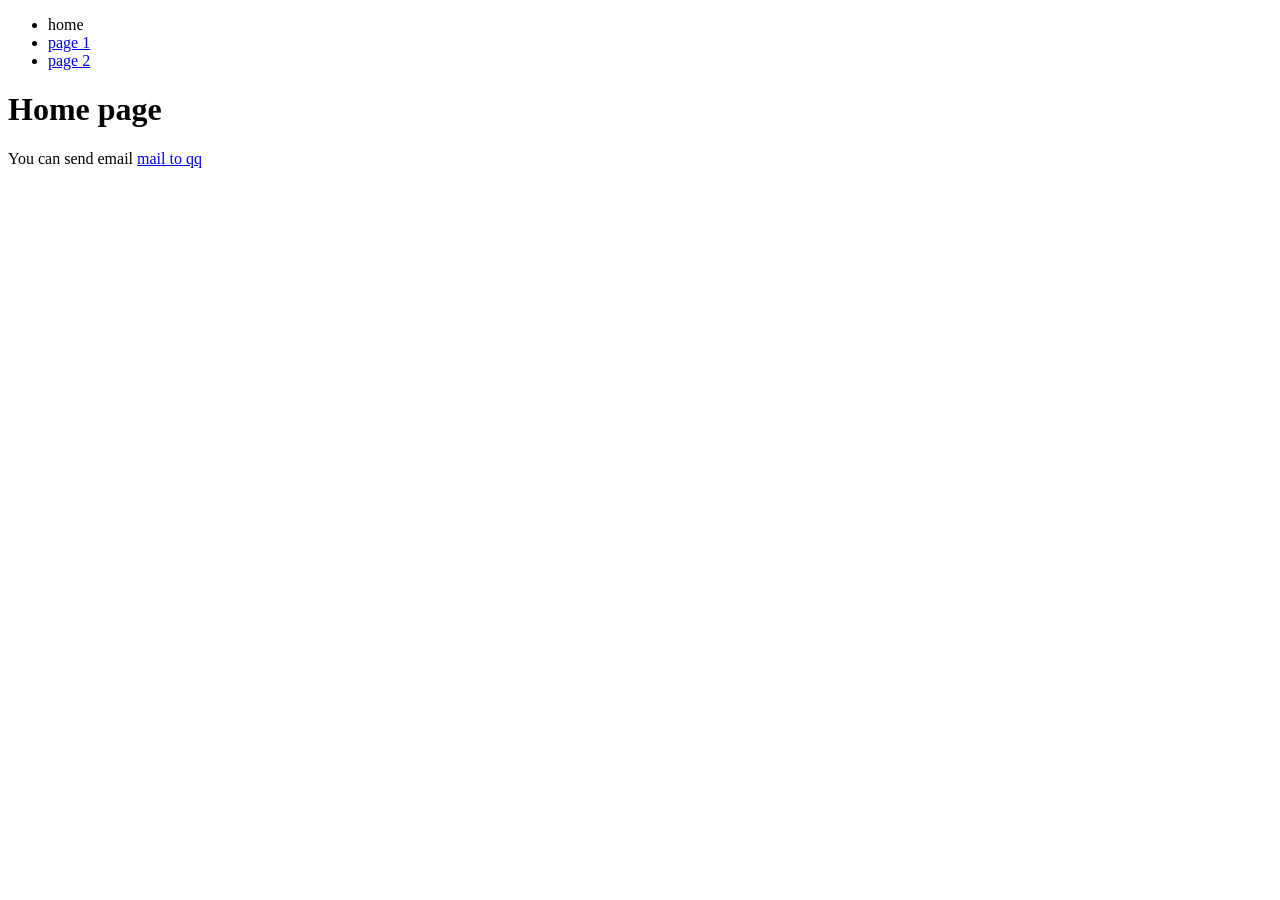
<file: html/03.link/index.html>
<!DOCTYPE html>
<html lang="zh">
    <head>
        <meta charset="utf-8">
        <title>link test</title>
    </head>
    <body>
        <ul>
            <li>home</li>
            <li><a href="./subpage/page1.html">page 1</a></li>
            <li><a href="./subpage/page2.html">page 2</a></li>
        </ul>
        <h1>Home page</h1>
        <p>You can send email <a href="mailto:675730607@qq.com">mail to qq</a></p>
    </body>
</html>
</file>
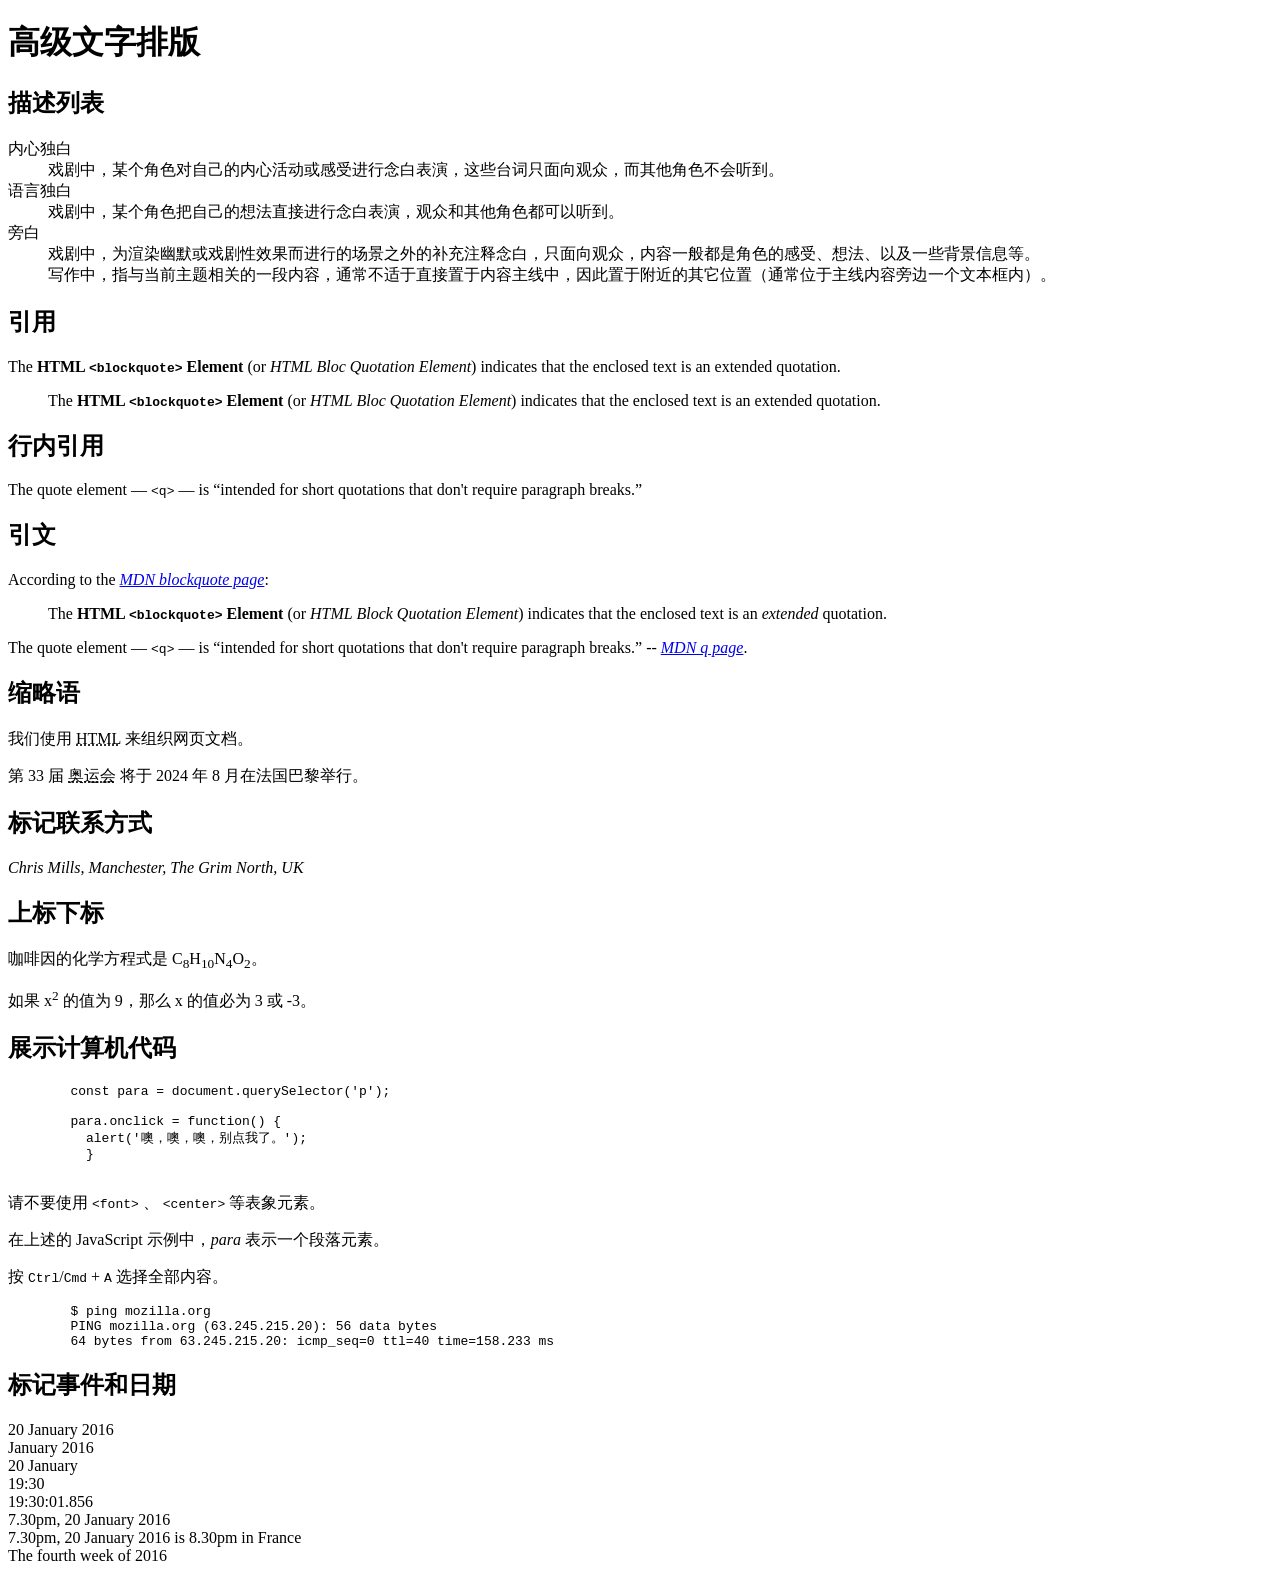
<file: html/04.text/index.html>
<!DOCTYPE html>
<html lang="zn">
    <head>
        <meta charset="utf-8">
        <title>高级文字排版</title>
    </head>
    <body>
        <h1>高级文字排版</h1>

        <h2>描述列表</h2>
        <dl>
            <dt>内心独白</dt>
                <dd>戏剧中，某个角色对自己的内心活动或感受进行念白表演，这些台词只面向观众，而其他角色不会听到。</dd>
            <dt>语言独白</dt>
                <dd>戏剧中，某个角色把自己的想法直接进行念白表演，观众和其他角色都可以听到。</dd>
            <dt>旁白</dt>
                <dd>戏剧中，为渲染幽默或戏剧性效果而进行的场景之外的补充注释念白，只面向观众，内容一般都是角色的感受、想法、以及一些背景信息等。</dd>
                <dd>写作中，指与当前主题相关的一段内容，通常不适于直接置于内容主线中，因此置于附近的其它位置（通常位于主线内容旁边一个文本框内）。</dd>
        </dl>

        <h2>引用</h2>
            <p>The <strong>HTML <code>&lt;blockquote&gt;</code> Element</strong> (or <em>HTML Bloc Quotation Element</em>) indicates that the enclosed text is an extended quotation.</p>
        <blockquote cite="https://developer.mozilla.org/en-US/docs/Web/HTML/Element/blockquote">
            <p>The <strong>HTML <code>&lt;blockquote&gt;</code> Element</strong> (or <em>HTML Bloc Quotation Element</em>) indicates that the enclosed text is an extended quotation.</p>
        </blockquote>

        <h2>行内引用</h2>
        <p>The quote element — <code>&lt;q&gt;</code> — is <q cite="https://developer.mozilla.org/en-US/docs/Web/HTML/Element/q">intended
            for short quotations that don't require paragraph breaks.</q></p>

        <h2>引文</h2>
        <p>According to the <a href="https://developer.mozilla.org/en-US/docs/Web/HTML/Element/blockquote">
            <cite>MDN blockquote page</cite></a>:
        </p>

        <blockquote cite="https://developer.mozilla.org/en-US/docs/Web/HTML/Element/blockquote">
              <p>The <strong>HTML <code>&lt;blockquote&gt;</code> Element</strong> (or <em>HTML Block
                  Quotation Element</em>) indicates that the enclosed text is an <cite>extended</cite> quotation.</p>
        </blockquote>

        <p>The quote element — <code>&lt;q&gt;</code> — is <q cite="https://developer.mozilla.org/en-US/docs/Web/HTML/Element/q">intended
            for short quotations that don't require paragraph breaks.</q> -- <a href="https://developer.mozilla.org/en-US/docs/Web/HTML/Element/q">
            <cite>MDN q page</cite></a>.</p>

        <h2>缩略语</h2>
        <p>我们使用 <abbr title="超文本标记语言（Hypertext Markup Language）">HTML</abbr> 来组织网页文档。</p>
        <p>第 33 届 <abbr title="夏季奥林匹克运动会">奥运会</abbr> 将于 2024 年 8 月在法国巴黎举行。</p>

        <h2>标记联系方式</h2>
        <address>
              <p>Chris Mills, Manchester, The Grim North, UK</p>
        </address>

        <h2>上标下标</h2>
        <p>咖啡因的化学方程式是 C<sub>8</sub>H<sub>10</sub>N<sub>4</sub>O<sub>2</sub>。</p>
        <p>如果 x<sup>2</sup> 的值为 9，那么 x 的值必为 3 或 -3。</p>

        <h2>展示计算机代码</h2>
        <pre>
        <code>const para = document.querySelector('p');

        para.onclick = function() {
          alert('噢，噢，噢，别点我了。');
          }</code>
        </pre>

        <p>请不要使用 <code>&lt;font&gt;</code> 、 <code>&lt;center&gt;</code> 等表象元素。</p>

        <p>在上述的 JavaScript 示例中，<var>para</var> 表示一个段落元素。</p>


        <p>按 <kbd>Ctrl</kbd>/<kbd>Cmd</kbd> + <kbd>A</kbd> 选择全部内容。</p>

        <pre>
        $ <kbd>ping mozilla.org</kbd>
        <samp>PING mozilla.org (63.245.215.20): 56 data bytes
        64 bytes from 63.245.215.20: icmp_seq=0 ttl=40 time=158.233 ms</samp></pre>

        <h2>标记事件和日期</h2>
        <!-- 标准简单日期 -->
        <time datetime="2016-01-20">20 January 2016</time> <br />
        <!-- 只包含年份和月份-->
        <time datetime="2016-01">January 2016</time> <br />
        <!-- 只包含月份和日期 -->
        <time datetime="01-20">20 January</time> <br />
        <!-- 只包含时间，小时和分钟数 -->
        <time datetime="19:30">19:30</time> <br />
        <!-- 还可包含秒和毫秒 -->
        <time datetime="19:30:01.856">19:30:01.856</time> <br />
        <!-- 日期和时间 -->
        <time datetime="2016-01-20T19:30">7.30pm, 20 January 2016</time> <br />
        <!-- 含有时区偏移值的日期时间 -->
        <time datetime="2016-01-20T19:30+01:00">7.30pm, 20 January 2016 is 8.30pm in France</time> <br />
        <!-- 调用特定的周 -->
        <time datetime="2016-W04">The fourth week of 2016</time> <br />

    <body>
</html>
</file>
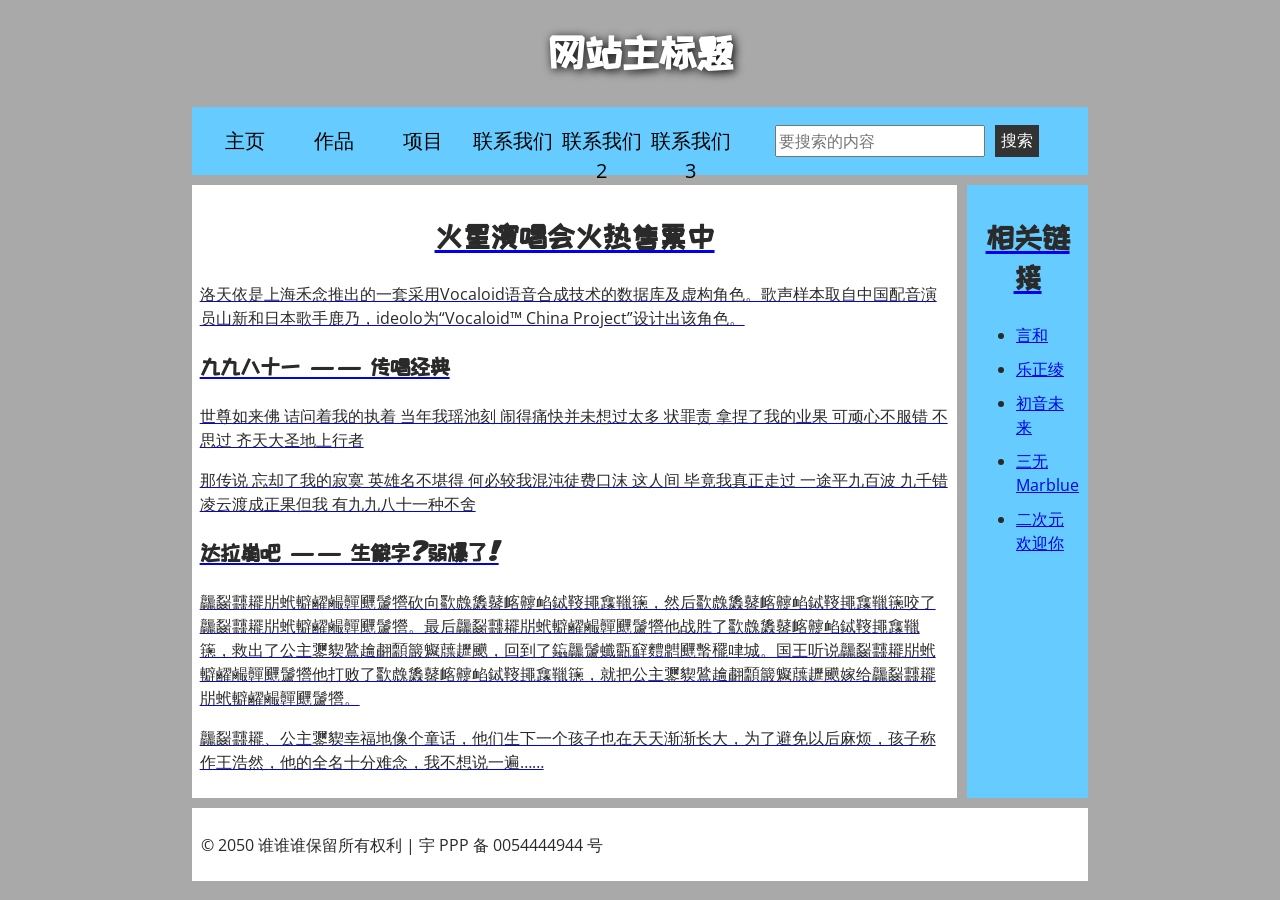
<file: html/05.structure/index.html>
<!DOCTYPE html>
<html lang="zh">
    <head>
        <meta charset="utf-8">
        <title>网站结构</title>
        <link rel="stylesheet" href="https://fonts.googleapis.com/css?family=Open+Sans+Condensed:300|Sonsie+One" >
        <link rel="stylesheet" href="https://fonts.googleapis.com/css?family=ZCOOL+KuaiLe" >
        <link rel="stylesheet" href="./style.css">
    </head>
    <body>
        <header>
            <h1>网站主标题</h1>
        </header>

        <nav>
            <ul>
                <li><a href="#">主页</li>
                <li><a href="#">作品</li>
                <li><a href="#">项目</li>
                <li><a href="#">联系我们</li>
                <li><a href="#">联系我们2</li>
                <li><a href="#">联系我们3</li>
            </ul>

            <form>
                <input type="search" name="q" placeholder="要搜索的内容" />
                <input type="submit" name="q" value="搜索" />
            </form>
        </nav>

        <main>
            <article>
                <h2>火星演唱会火热售票中</h2>

                <p>洛天依是上海禾念推出的一套采用Vocaloid语音合成技术的数据库及虚构角色。歌声样本取自中国配音演员山新和日本歌手鹿乃，ideolo为“Vocaloid™ China Project”设计出该角色。</p>

                <h3>九九八十一 —— 传唱经典</h3>

                <p>世尊如来佛 诘问着我的执着 当年我瑶池刻 闹得痛快并未想过太多 状罪责 拿捏了我的业果 可顽心不服错 不思过 齐天大圣地上行者</p>

                <p>那传说 忘却了我的寂寞 英雄名不堪得 何必较我混沌徒费口沫 这人间 毕竟我真正走过 一途平九百波 九千错 凌云渡成正果但我 有九九八十一种不舍</p>

                <h3>达拉崩吧 —— 生僻字?弱爆了!</h3>

                <p>龘䶛䨻䎱㸞蚮䡶䴞䴝䯬䬛䰕㹚砍向㱎䖘䵈䶁䘔䶑䘓鋱䩳䵷㒪䪉䉥，然后㱎䖘䵈䶁䘔䶑䘓鋱䩳䵷㒪䪉䉥咬了龘䶛䨻䎱㸞蚮䡶䴞䴝䯬䬛䰕㹚。最后龘䶛䨻䎱㸞蚮䡶䴞䴝䯬䬛䰕㹚他战胜了㱎䖘䵈䶁䘔䶑䘓鋱䩳䵷㒪䪉䉥，救出了公主䥸䝟䳮䟑䎘䫱䉷䰯䕈䟐䬝，回到了䥰龘䰕䘋㽌䇁䵄䵻䬛蟿䆉㖀城。国王听说龘䶛䨻䎱㸞蚮䡶䴞䴝䯬䬛䰕㹚他打败了㱎䖘䵈䶁䘔䶑䘓鋱䩳䵷㒪䪉䉥，就把公主䥸䝟䳮䟑䎘䫱䉷䰯䕈䟐䬝嫁给龘䶛䨻䎱㸞蚮䡶䴞䴝䯬䬛䰕㹚。</p>

                <p>龘䶛䨻䎱、公主䥸䝟幸福地像个童话，他们生下一个孩子也在天天渐渐长大，为了避免以后麻烦，孩子称作王浩然，他的全名十分难念，我不想说一遍……</p>
            </article>

            <!-- 侧边栏在主内容右侧 -->
            <aside>
                <h2>相关链接</h2>

                <ul>
                    <li><a href="#">言和</a></li>
                    <li><a href="#">乐正绫</a></li>
                    <li><a href="#">初音未来</a></li>
                    <li><a href="#">三无 Marblue</a></li>
                    <li><a href="#">二次元欢迎你</a></li>
                </ul>
            </aside>

        </main>

        <!-- 以下是本站所有网页的统一页脚 -->

        <footer>
            <p>© 2050 谁谁谁保留所有权利 | 宇 PPP 备 0054444944 号</p>
        </footer>

    </body>
</html>
</file>
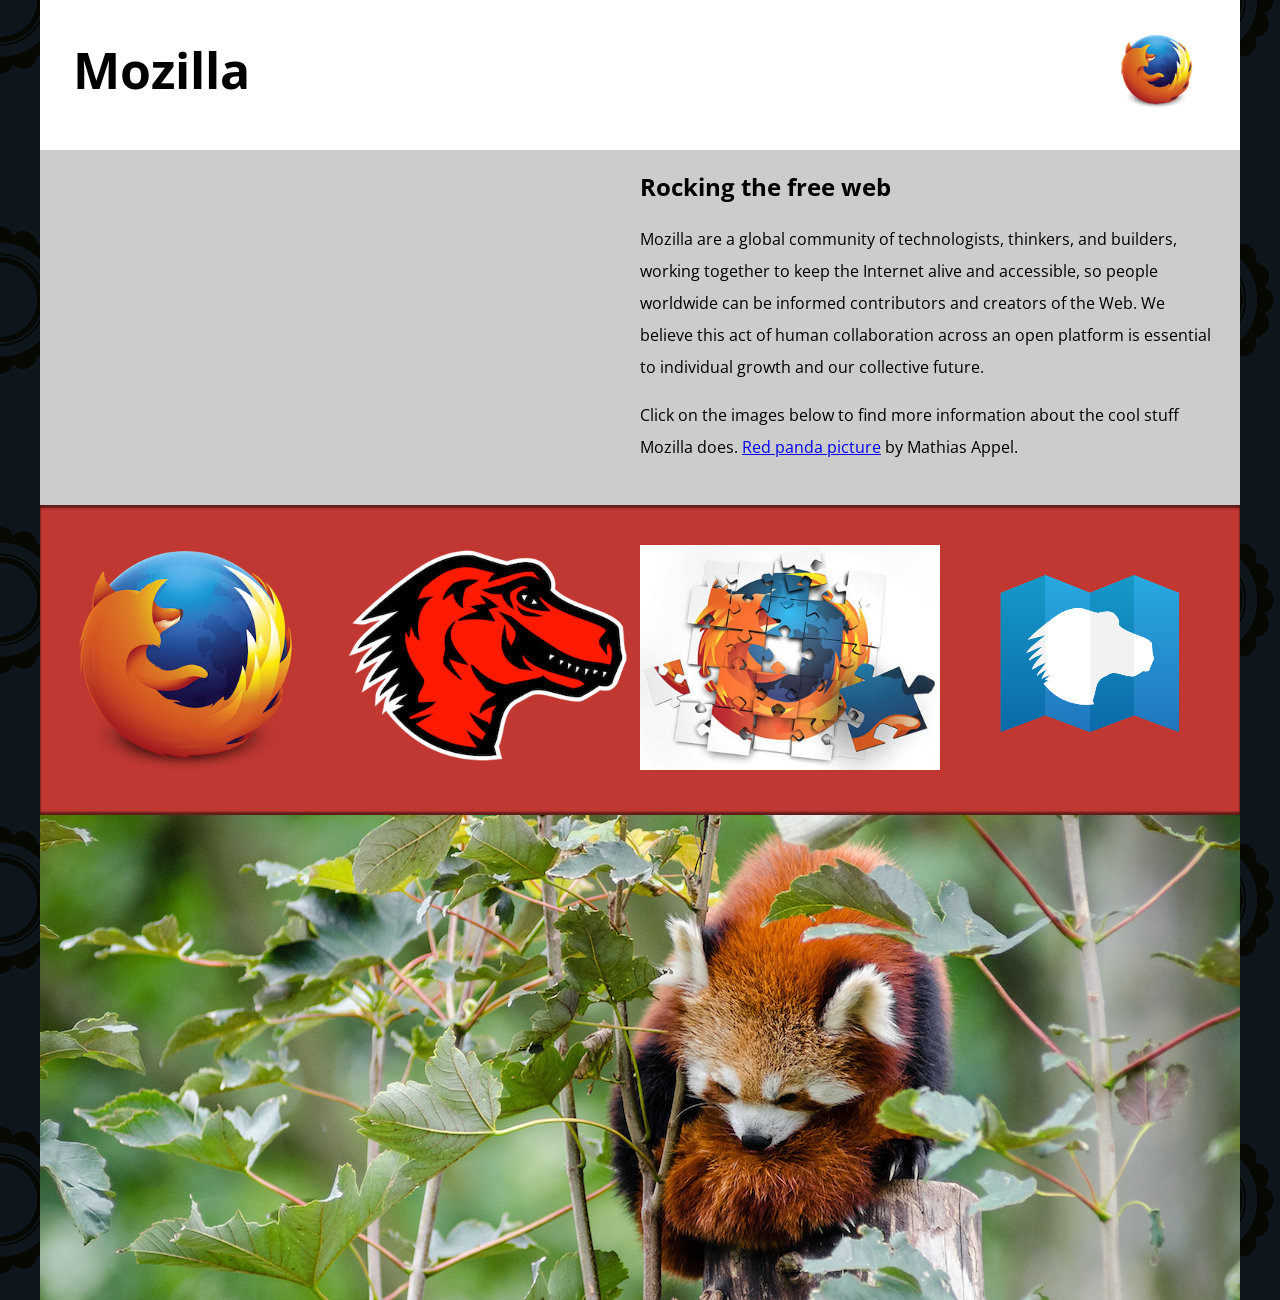
<file: html/07.media/index.html>
<!DOCTYPE html>
<html>
    <head>
        <meta charset="utf-8">
        <meta name="viewport" content="width=device-width">
        <title>Mozilla splash page</title>
        <link href='https://fonts.googleapis.com/css?family=Open+Sans:400,700' rel='stylesheet' type='text/css'>
        <style>
            /* header and body setup */

            html {
                font-family: 'Open Sans', sans-serif;
                background: url(pattern.png);
            }

            body {
                width: 100%;
                max-width: 1200px;
                margin: 0 auto;
                background-color: white;
                position: relative;
            }

            /* Header styling */

            header {
                height: 150px;
            }

            header img {
                width: 100px;
                position: absolute;
                right: 32.5px;
                top: 32.5px;
            }

            h1 {
                font-size: 50px;
                line-height: 140px;
                margin: 0 0 0 32.5px;
            }

            /* main section and video styling */

            main {
                background: #ccc;
            }

            article {
                padding: 20px;
            }

            h2 {
                margin-top: 0;
            }

            p {
                line-height: 2;
            }

            iframe {
                float: left;
                margin: 0 20px 20px 0;
                max-width: 100%;
            }

            /* further info links */

            .further-info {
                clear: left;
                padding: 40px 0;
                background: #c13832;
                box-shadow: inset 0 3px 2px rgba(0,0,0,0.5),
                inset 0 -3px 2px rgba(0,0,0,0.5);
            }

            .further-info a {
                width: 25%;
                display: block;
                float: left;
            }

            .further-info img {
                max-width: 100%;
            }

            .clearfix {
                clear: both;
            }

            /* Red panda image */

            .red-panda img {
                display: block;
                max-width: 100%;
            }
        </style>
    </head>
    <body>
        <header>
            <h1>Mozilla</h1>
            <!-- insert <img> element, link to the small
                version of the Firefox logo -->
            <img src="./img/firefox_logo-only_RGB_120px.png" />

        </header>

        <main>
            <article>
                <!-- insert iframe from youtube -->
                <iframe width="560" height="315" src="https://www.youtube.com/embed/ojcNcvb1olg?controls=0" frameborder="0" allow="accelerometer; autoplay; encrypted-media; gyroscope; picture-in-picture" allowfullscreen></iframe>

                <h2>Rocking the free web</h2>

                <p>Mozilla are a global community of technologists, thinkers, and builders, working together to keep the Internet alive and accessible, so people worldwide can be informed contributors and creators of the Web. We believe this act of human collaboration across an open platform is essential to individual growth and our collective future.</p>

                <p>Click on the images below to find more information about the cool stuff Mozilla does. <a href="https://www.flickr.com/photos/mathiasappel/21675551065/">Red panda picture</a> by Mathias Appel.</p>
            </article>

            <div class="further-info">
                <!-- insert images with srcsets and sizes -->
                <a href="https://www.mozilla.org/en-US/firefox/new/">
                    <img 
                        sizes="(max-width: 480px) 120px, 400px"
                        srcset="./img/firefox_logo-only_RGB_120px.png 240w,
                                ./img/firefox_logo-only_RGB_400px.png 400w"
                        src="./originals/firefox_logo-only_RGB.png" alt="fire fox logo"
                    />
                </a>
                <a href="https://www.mozilla.org/">
                    <img
                        sizes="(max-width: 480px) 120px, 400px"
                        srcset="./img/mozilla-dinosaur-head_120px.png 240w,
                                 ./img/mozilla-dinosaur-head_400px.png 400w"
                        src="./originals/mozilla-dinosaur-head.png" alt="mozilla dinosaur head"
                    />
                </a>
                <a href="https://addons.mozilla.org/">
                    <img
                        sizes="(max-width: 480px) 120px, 400px"
                        srcset="./img/firefox-addons_120px.jpg 120w,
                                 ./img/firefox-addons_400px.jpg 400w"
                        src="./originals/firefox-addons.jpg" alt="fire fox addons"
                    />
                </a>
                <a href="https://developer.mozilla.org/en-US/">
                    <img src="./img/mdn.svg" alt="mdn" />
                </a>
                <div class="clearfix"></div>
            </div>

            <div class="red-panda">
                <!-- insert picture element -->
                <picture>
                    <source media="(max-width: 599px)" srcset="./img/red-panda_600px.jpg" />
                    <source media="(min-width: 600px)" srcset="./img/red-panda_1200px.jpg" />
                    <img src="./originals/red-panda.jpg" alt="red panda" />
                </picture>
            </div>

        </main>
    </body>
</html>
</file>
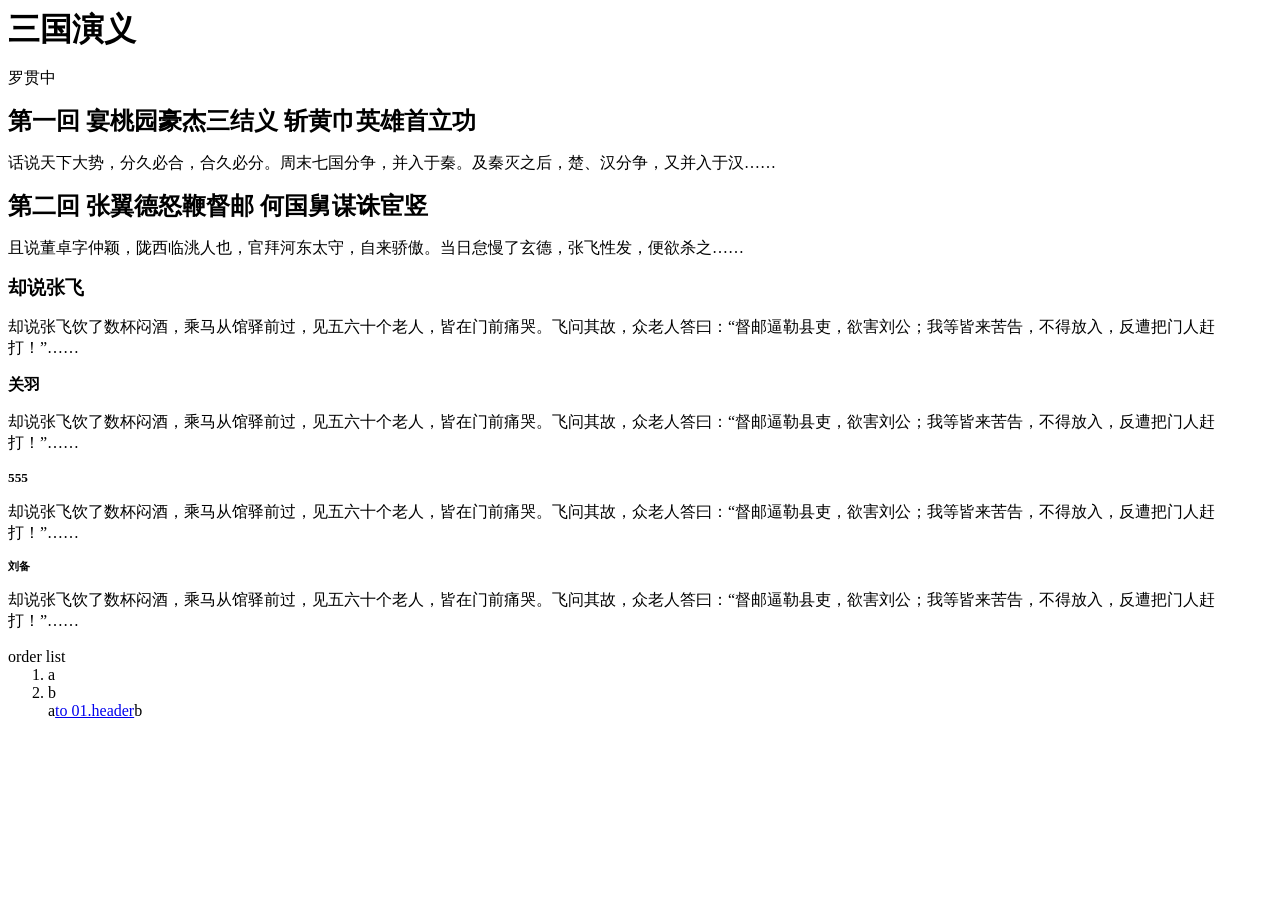
<file: html/02.text/text.html>
<!DOCTYPE html>
<html lang="zh">
    <head>
        <meta charset="utf-8">
        <title>文字处理</title>
        <link rel="stylesheet" href="./style.css">
    </head>
    <body>
        <h1>三国演义</h1>
        <p>罗贯中</p>
        <h2>第一回 宴桃园豪杰三结义 斩黄巾英雄首立功</h2>
        <p>话说天下大势，分久必合，合久必分。周末七国分争，并入于秦。及秦灭之后，楚、汉分争，又并入于汉……</p>
        <h2>第二回 张翼德怒鞭督邮 何国舅谋诛宦竖</h2>
        <p>且说董卓字仲颖，陇西临洮人也，官拜河东太守，自来骄傲。当日怠慢了玄德，张飞性发，便欲杀之……</p>

        <h3>却说张飞</h3>
        <p>却说张飞饮了数杯闷酒，乘马从馆驿前过，见五六十个老人，皆在门前痛哭。飞问其故，众老人答曰：“督邮逼勒县吏，欲害刘公；我等皆来苦告，不得放入，反遭把门人赶打！”……</p>

        <h4>关羽</h4>
        <p>却说张飞饮了数杯闷酒，乘马从馆驿前过，见五六十个老人，皆在门前痛哭。飞问其故，众老人答曰：“督邮逼勒县吏，欲害刘公；我等皆来苦告，不得放入，反遭把门人赶打！”……</p>

        <h5>555</h5>
        <p>却说张飞饮了数杯闷酒，乘马从馆驿前过，见五六十个老人，皆在门前痛哭。飞问其故，众老人答曰：“督邮逼勒县吏，欲害刘公；我等皆来苦告，不得放入，反遭把门人赶打！”……</p>

        <h6>刘备</h6>
        <p>却说张飞饮了数杯闷酒，乘马从馆驿前过，见五六十个老人，皆在门前痛哭。飞问其故，众老人答曰：“督邮逼勒县吏，欲害刘公；我等皆来苦告，不得放入，反遭把门人赶打！”……</p>

        <p style="margin-bottom:0px">order list</p>
        <ol style="margin-top:0px"> 
            <li>a</li>
            <li>b</li>
        </ul>

        a<a href="../01.header/meta-example.html">to 01.header</a>b


    </body>
</html>
</file>
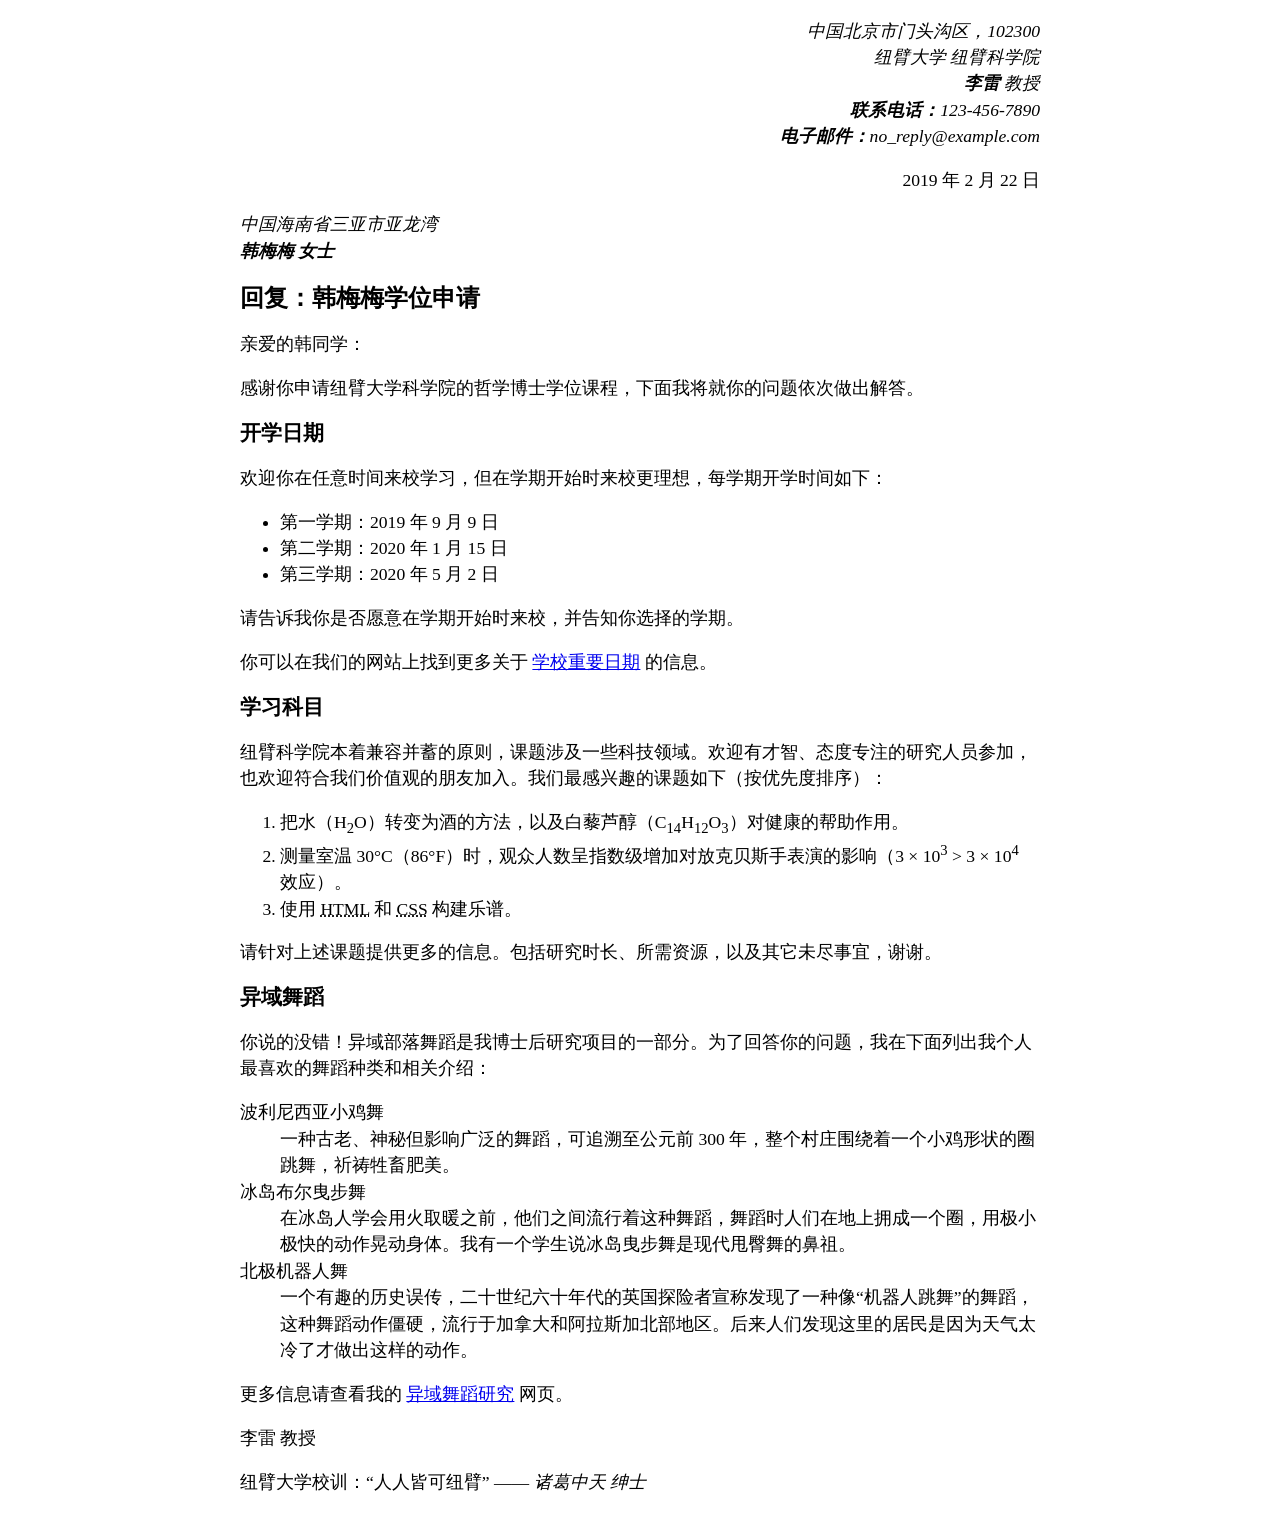
<file: html/06.letter/letter.html>
﻿<!DOCTYPE html>
<html lang="zh">
    <head>
        <meta charset="utf-8">
        <meta name="author" content="李雷">
        <title>回复：韩梅梅学位申请</title>
        <link rel="stylesheet" href="./style.css">
    </head>
    <body>
        <p class="sender-column"> <i>
            中国北京市门头沟区，102300 <br />
            纽臂大学 纽臂科学院 <br />
            <b>李雷</b> 教授 <br />
            <b>联系电话：</b>123-456-7890 <br />
            <b>电子邮件：</b>no_reply@example.com<br />
        </i></p>
        <p class="sender-column"><time datatime="2019-02-22">2019 年 2 月 22 日</time></p>

        <p><i>
            中国海南省三亚市亚龙湾<br />
            <b>韩梅梅 女士</b>
        </i></p>

        <h1>回复：韩梅梅学位申请</h1>
        <p>亲爱的韩同学：</p>

        <p>感谢你申请纽臂大学科学院的哲学博士学位课程，下面我将就你的问题依次做出解答。</p>

        <h2>开学日期</h2>
        <p>欢迎你在任意时间来校学习，但在学期开始时来校更理想，每学期开学时间如下：</p>
        <ul>
            <li>第一学期：<time datatime="2019-09-09">2019 年 9 月 9 日</time></li>
            <li>第二学期：<time datatime="2020-01-15">2020 年 1 月 15 日</time></li>
            <li>第三学期：<time datatime="2020-05-02">2020 年 5 月 2 日</tme></li>
        </ul>
        <p>请告诉我你是否愿意在学期开始时来校，并告知你选择的学期。</p>

        <p>你可以在我们的网站上找到更多关于 <a href="https://example.com/">学校重要日期</a> 的信息。</p>

        <h2>学习科目</h2>
        <p>纽臂科学院本着兼容并蓄的原则，课题涉及一些科技领域。欢迎有才智、态度专注的研究人员参加，也欢迎符合我们价值观的朋友加入。我们最感兴趣的课题如下（按优先度排序）：</p>

        <ol>
            <li>把水（H<sub>2</sub>O）转变为酒的方法，以及白藜芦醇（C<sub>14</sub>H<sub>12</sub>O<sub>3</sub>）对健康的帮助作用。</li>
            <li>测量室温 30°C（86°F）时，观众人数呈指数级增加对放克贝斯手表演的影响（3 × 10<sup>3</sup> > 3 × 10<sup>4</sup> 效应）。</li>
            <li>使用 <abbr title="xx xx xx">HTML</abbr> 和 <abbr title="bb bb bb">CSS</abbr> 构建乐谱。</li>
        </ol>
        <p>请针对上述课题提供更多的信息。包括研究时长、所需资源，以及其它未尽事宜，谢谢。</p>

        <h2>异域舞蹈</h2>
        <p>你说的没错！异域部落舞蹈是我博士后研究项目的一部分。为了回答你的问题，我在下面列出我个人最喜欢的舞蹈种类和相关介绍：</p>

        <dl>
            <dt>波利尼西亚小鸡舞</dt>
                <dd>一种古老、神秘但影响广泛的舞蹈，可追溯至公元前 300 年，整个村庄围绕着一个小鸡形状的圈跳舞，祈祷牲畜肥美。</dd>
            <dt>冰岛布尔曳步舞</dt>
                <dd>在冰岛人学会用火取暖之前，他们之间流行着这种舞蹈，舞蹈时人们在地上拥成一个圈，用极小极快的动作晃动身体。我有一个学生说冰岛曳步舞是现代甩臀舞的鼻祖。</dd>
            <dt>北极机器人舞</dt>
                <dd>一个有趣的历史误传，二十世纪六十年代的英国探险者宣称发现了一种像“机器人跳舞”的舞蹈，这种舞蹈动作僵硬，流行于加拿大和阿拉斯加北部地区。后来人们发现这里的居民是因为天气太冷了才做出这样的动作。</dd>
        </dl>
        <p>更多信息请查看我的 <a href="https://example.com/">异域舞蹈研究</a> 网页。</p>

        <p>李雷 教授</p>

        <p>纽臂大学校训：<q>人人皆可纽臂</q> —— <cite>诸葛中天 绅士</cite></p>
    </body>
</html>
</file>
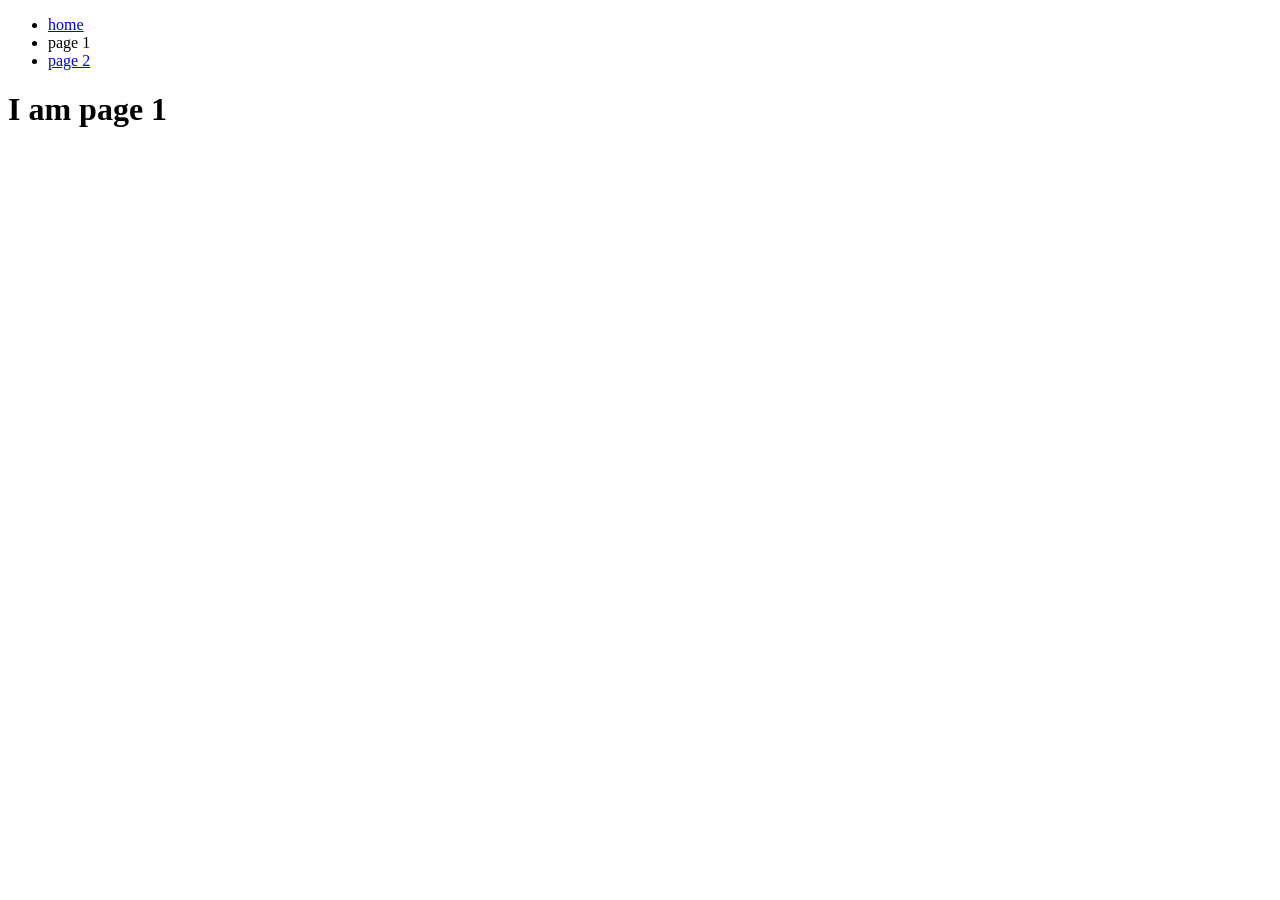
<file: html/03.link/subpage/page1.html>
<!DOCTYPE html>
<html lang="zh">
    <head>
        <meta charset="utf-8">
        <title>link test</title>
    </head>
    <body>
        <ul>
            <li><a href="../index.html">home</a></li>
            <li>page 1</li>
            <li><a href="./page2.html">page 2</a></li>
        </ul>
        <h1>I am page 1</h1>
    </body>
</html>
</file>
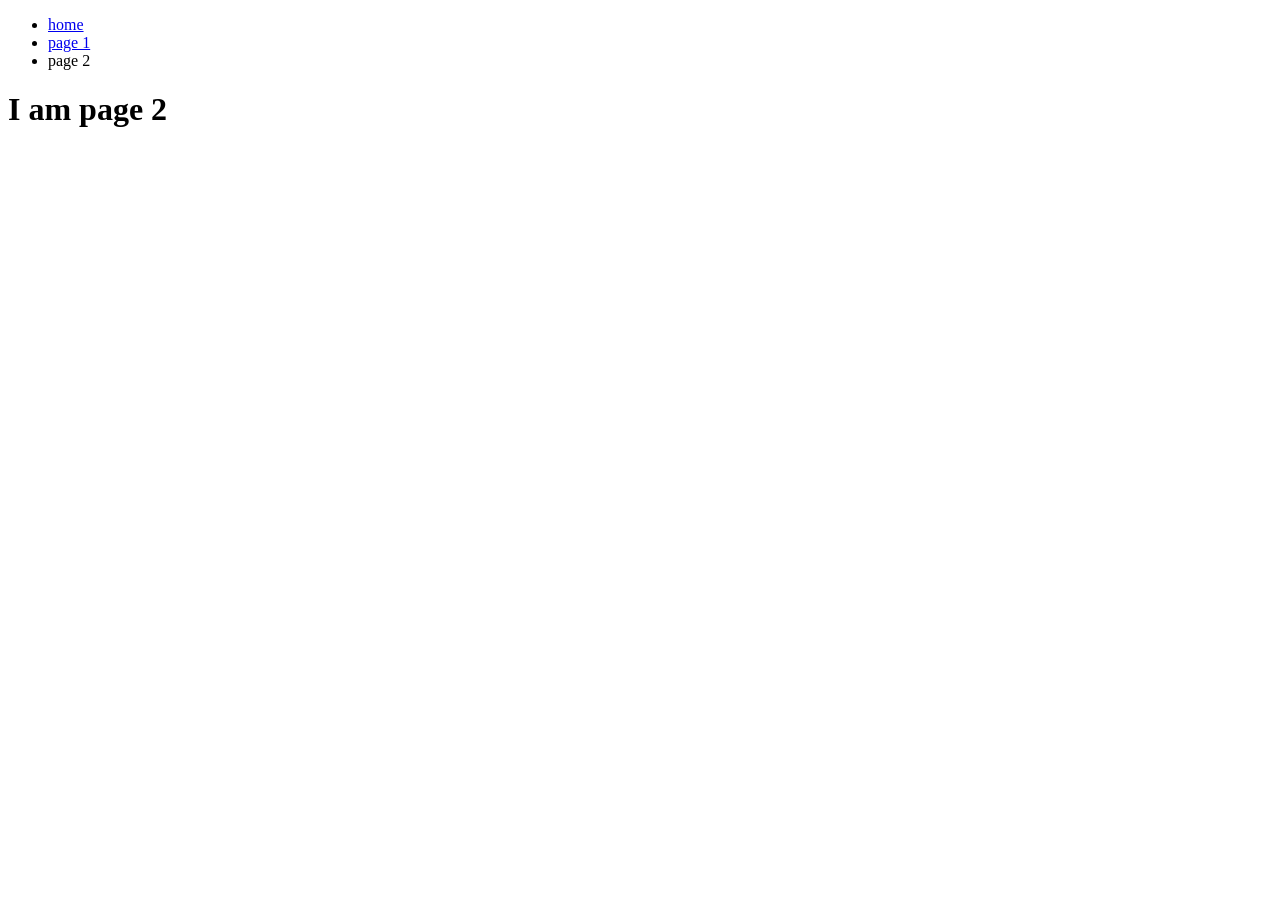
<file: html/03.link/subpage/page2.html>
<!DOCTYPE html>
<html lang="zh">
    <head>
        <meta charset="utf-8">
        <title>link test</title>
    </head>
    <body>
        <ul>
            <li><a href="../index.html">home</a></li>
            <li><a href="./page1.html">page 1</a></li>
            <li>page 2</li>
        </ul>
        <h1>I am page 2</h1>
    </body>
</html>
</file>
<file: html/05.structure/style.css>
/* 一般设置 */

html, body {
    margin: 0;
    padding: 0;
}

html {
    font-size: 10px;
    background-color: #a9a9a9;
}

body {
    width: 70%;
    margin: 0 auto;
}

/* 文字排版 */

h1, h2, h3 {
    font-family: 'Sonsie One', 'ZCOOL KuaiLe', cursive;
    color: #2a2a2a;
}

p, input, li {
    font-family: 'Open Sans Condensed', sans-serif;
    color: #2a2a2a;
}

h1 {
    font-size: 4rem;
    text-align: center;
    color: white;
    text-shadow: 2px 2px 10px   black;
}

h2 {
    font-size: 3rem;
    text-align: center;
}

h3 {
    font-size: 2.2rem;
}

p, li {
    font-size: 1.6rem;
    line-height: 1.5;
}

/* 标题布局 */

nav, article, aside, footer {
    background-color: white;
    padding: 1%;
}

nav {
    height: 50px;
    background-color: #66ccff;
    display: flex;
    margin-bottom: 10px;
}

nav ul {
    padding: 0;
    list-style-type: none;
    flex: 2;
    display: flex;
}

nav li {
    display: inline;
    text-align: center;
    flex: 1;
}

nav a {
    display: inline-block;
    font-size: 2rem;
    text-transform: uppercase;
    text-decoration: none;
    color: black;
    transition-duration: 200ms;
}

nav form {
    flex: 1;
    display: flex;
    align-items: center;
    height: 100%;
    padding: 0 2em;
}

nav a:hover {
    color: white;
    text-shadow: 0 0 10px wheat;
    transition-duration: 200ms;
}

input {
    font-size: 1.6rem;
    height: 32px;
}

input[type="search"] {
    flex: 3;
}

input[type="submit"] {
    flex: 1;
    margin-left: 1rem;
    background: #333;
    border: 0;
    color: white;
}

/* 主体布局 */

main {
    display: flex;
}

article {
    flex: 1;
}

aside {
    flex: 1;
    margin-left: 10px;
    background-color: #66ccff;
}

aside li {
    padding-bottom: 10px;
}

footer {
    margin-top: 10px;
}
</file>
<file: html/02.text/style.css>
h1, h2, h3, h4, h5, h6 {
    margin: 0px;
}
</file>
<file: html/06.letter/style.css>
body {
  max-width: 800px;
  margin: 0 auto;
}

.sender-column {
  text-align: right;
}

h1 {
  font-size: 1.5em;
}

h2 {
  font-size: 1.3em;
}

p, ul, ol, dl, address {
  font-size: 1.1em;
}

p, li, dd, dt, address {
  line-height: 1.5;
}
</file>
